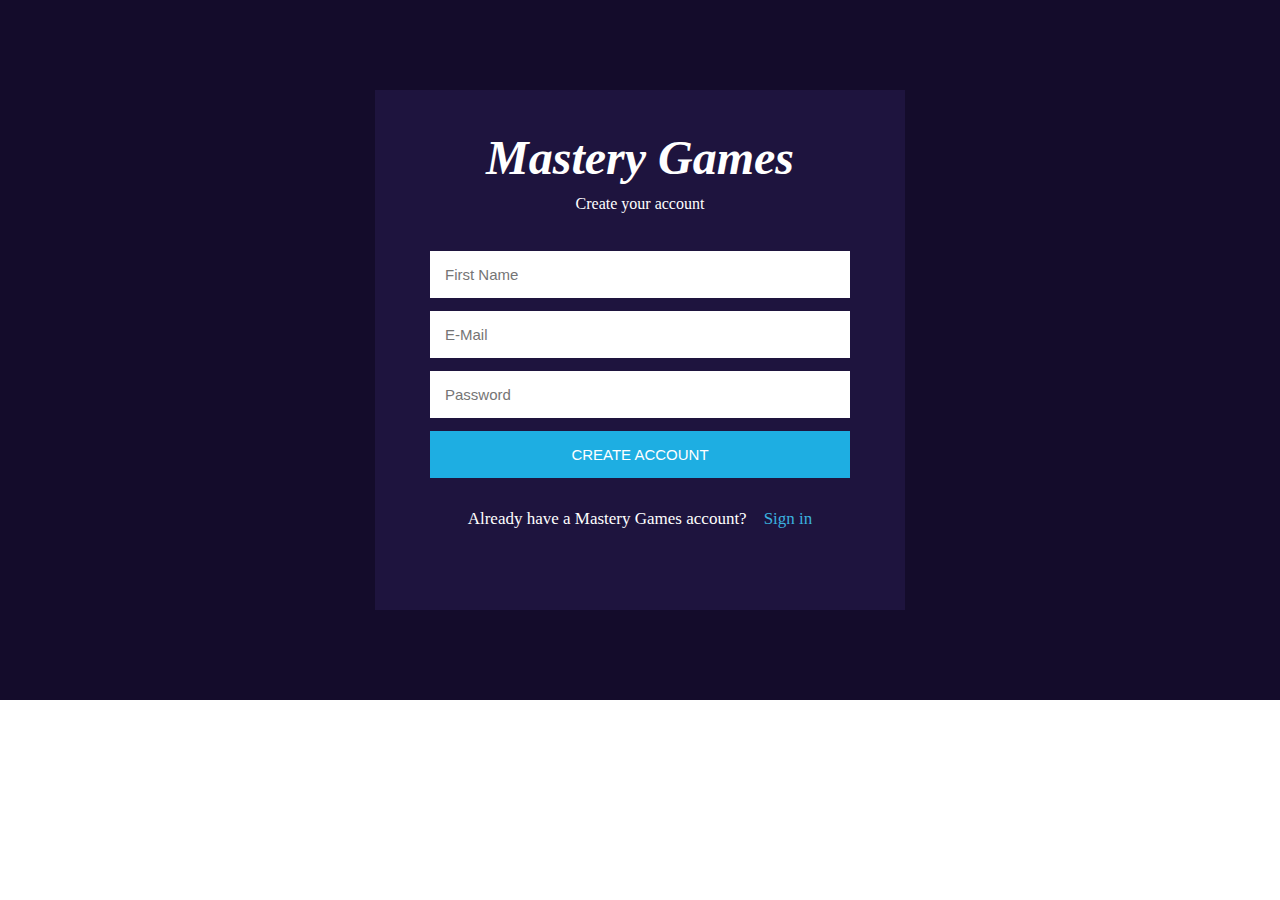
<file: index.html>
<!DOCTYPE html>
<html lang="en">
<head>
    <meta charset="UTF-8">
    <meta name="viewport" content="width=device-width, initial-scale=1.0">
    <title>Flexbox Zombies</title>
    <link rel="stylesheet" href="./style.css">
</head>
<body>
    <div class="main-con">
        <div class="sub-con">
            <form action="./response.html" method="get" class="form">
                    <h1><b>Mastery Games</b></h1>
                    <p>Create your account</p>
                    <input type="text" name="firstname" placeholder="First Name" required id="firstname" autocomplete="off" pattern="[a-zA-Z]{5,20}">                   
                    <input type="text" name="email" placeholder="E-Mail" required id="E-mail" autocomplete="off" pattern="[a-z0-9_.]+@gmail.com">
                    <input type="password" name="Password" id="Password" placeholder="Password" required autocomplete="off" pattern="(?=.*[a-z])(?=.*[A-Z])(?=.*[0-9])(?=.*[!@#$%_]).{8,16}">
                    <input type="submit" value="CREATE ACCOUNT" style="background-color: rgb(30, 174, 226); color: white;">
                    <br>
                    <span style="font-size: 17px;">Already have a Mastery Games account? &nbsp;&nbsp;
                        <a href="https://mastery.games/flexboxzombies/">Sign in</a>
                    </span>
            </form>
        </div>
    </div>
</body>
</html>
</file>
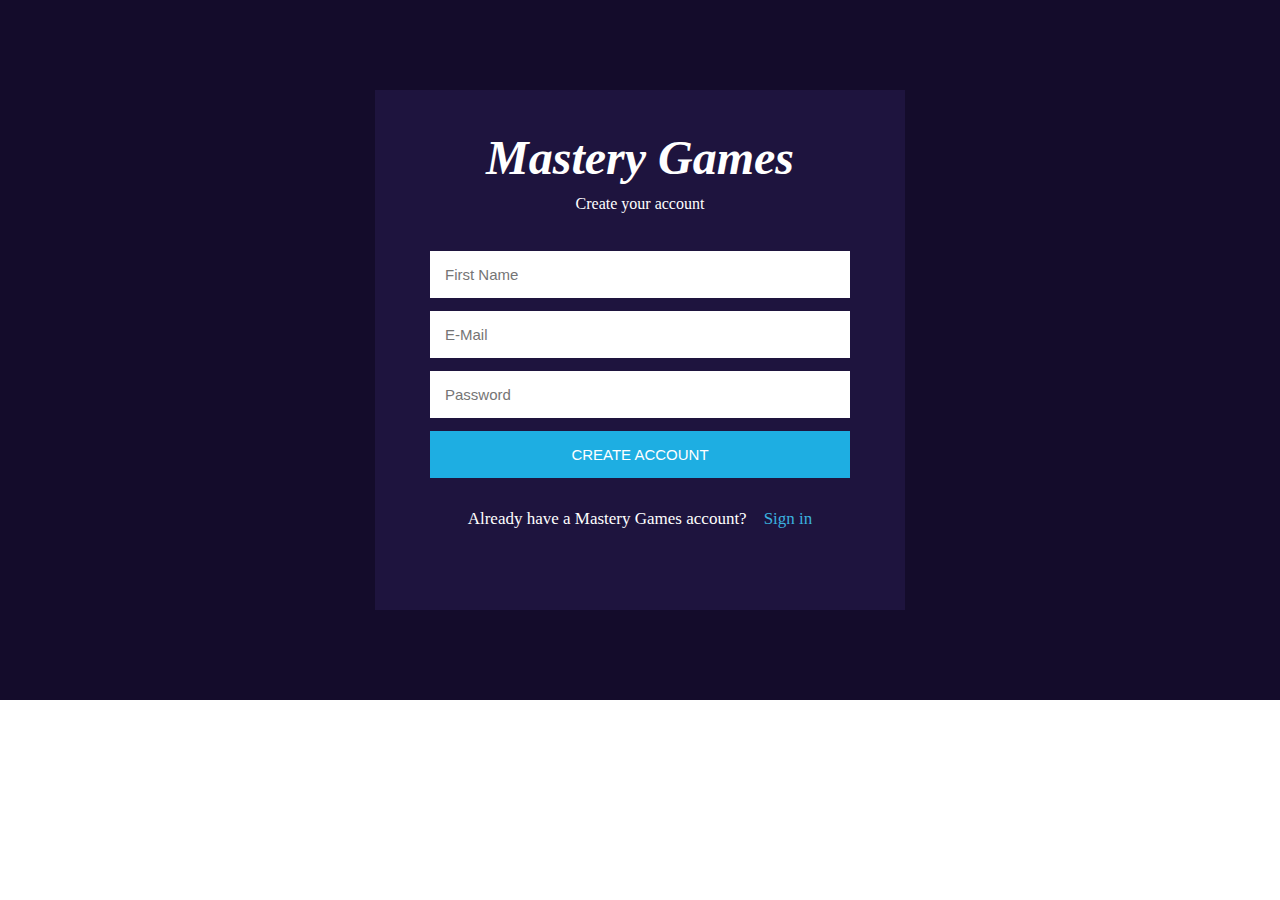
<file: Flexbox2.html>
<!DOCTYPE html>
<html lang="en">
<head>
    <meta charset="UTF-8">
    <meta name="viewport" content="width=device-width, initial-scale=1.0">
    <title>Flexbox Zombies</title>
    <link rel="stylesheet" href="./style.css">
</head>
<body>
    <div class="main-con">
        <div class="sub-con">
            <form action="./response.html" method="get" class="form">
                    <h1><b>Mastery Games</b></h1>
                    <p>Create your account</p>
                    <input type="text" name="firstname" placeholder="First Name" required id="firstname" autocomplete="off" pattern="[a-zA-Z]{5,20}">                   
                    <input type="text" name="email" placeholder="E-Mail" required id="E-mail" autocomplete="off" pattern="[a-z0-9_.]+@gmail.com">
                    <input type="password" name="Password" id="Password" placeholder="Password" required autocomplete="off" pattern="(?=.*[a-z])(?=.*[A-Z])(?=.*[0-9])(?=.*[!@#$%_]).{8,16}">
                    <input type="submit" value="CREATE ACCOUNT" style="background-color: rgb(30, 174, 226); color: white;">
                    <br>
                    <span style="font-size: 17px;">Already have a Mastery Games account? &nbsp;&nbsp;
                        <a href="https://mastery.games/flexboxzombies/">Sign in</a>
                    </span>
            </form>
        </div>
    </div>
</body>
</html>
</file>
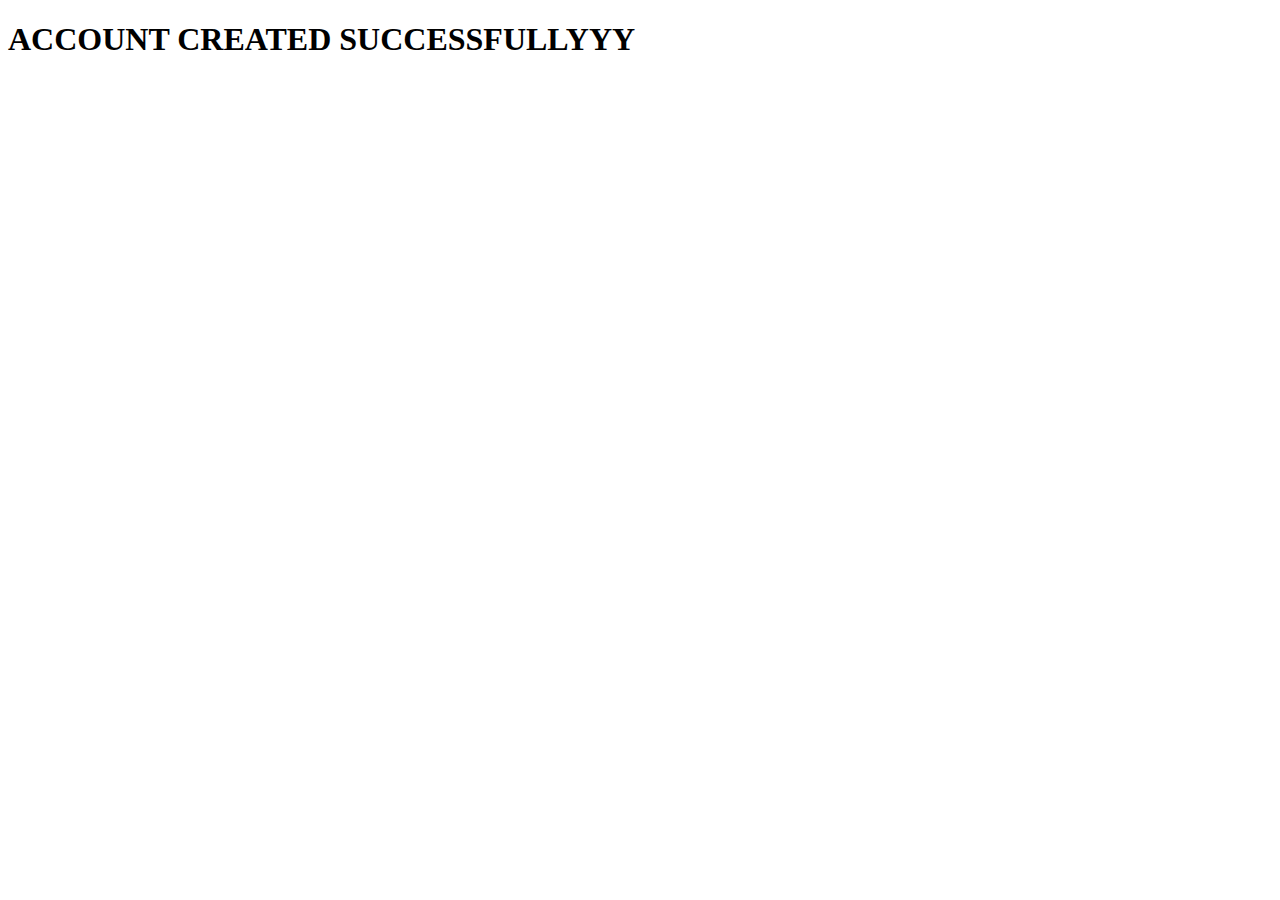
<file: response.html>
<!DOCTYPE html>
<html lang="en">
<head>
    <meta charset="UTF-8">
    <meta name="viewport" content="width=device-width, initial-scale=1.0">
    <title>Woahhh</title>
</head>
<body>
    <h1>ACCOUNT CREATED SUCCESSFULLYYY</h1>
</body>
</html>
</file>
<file: style.css>
*{
    margin: 0;
    box-sizing: border-box;
    padding: 0;
}
.main-con{
    background-color: rgb(20, 12, 43);
    height: 700px;
    width: 100%;
    position: relative;
}
.sub-con{
    background-color: rgb(30, 20, 62);
    color: white;
    padding-top: 40px;
    padding-bottom: 40px;
    padding-left: 20px;
    padding-right: 20px;
    width: 530px;
    height: 520px;
    display: flex;
    justify-content: center;
    align-content: center;
    position: absolute;
    top: 50%;
    left: 50%;
    transform: translate(-50%,-50%);
    text-align: center;
}
h1{
    font-style:oblique;
    font-size: xxx-large;
}
.main-con> .sub-con p{
    font-style: normal;
    margin-top: 10px;
    margin-bottom: 38px;
}
.main-con .sub-con .form input{
    padding: 15px;
    display: flex;
    font-size: 15px;
    width: 420px;
    flex-flow: column wrap;
    margin: 13px;
    border: none;
    color: lightslategray;
    justify-content: center;
    align-content: center;
}
a{
    text-decoration: none;
    color: rgb(59, 177, 223);
    font-size: 17px;
    /* padding-top: 100px; */
}
</file>
